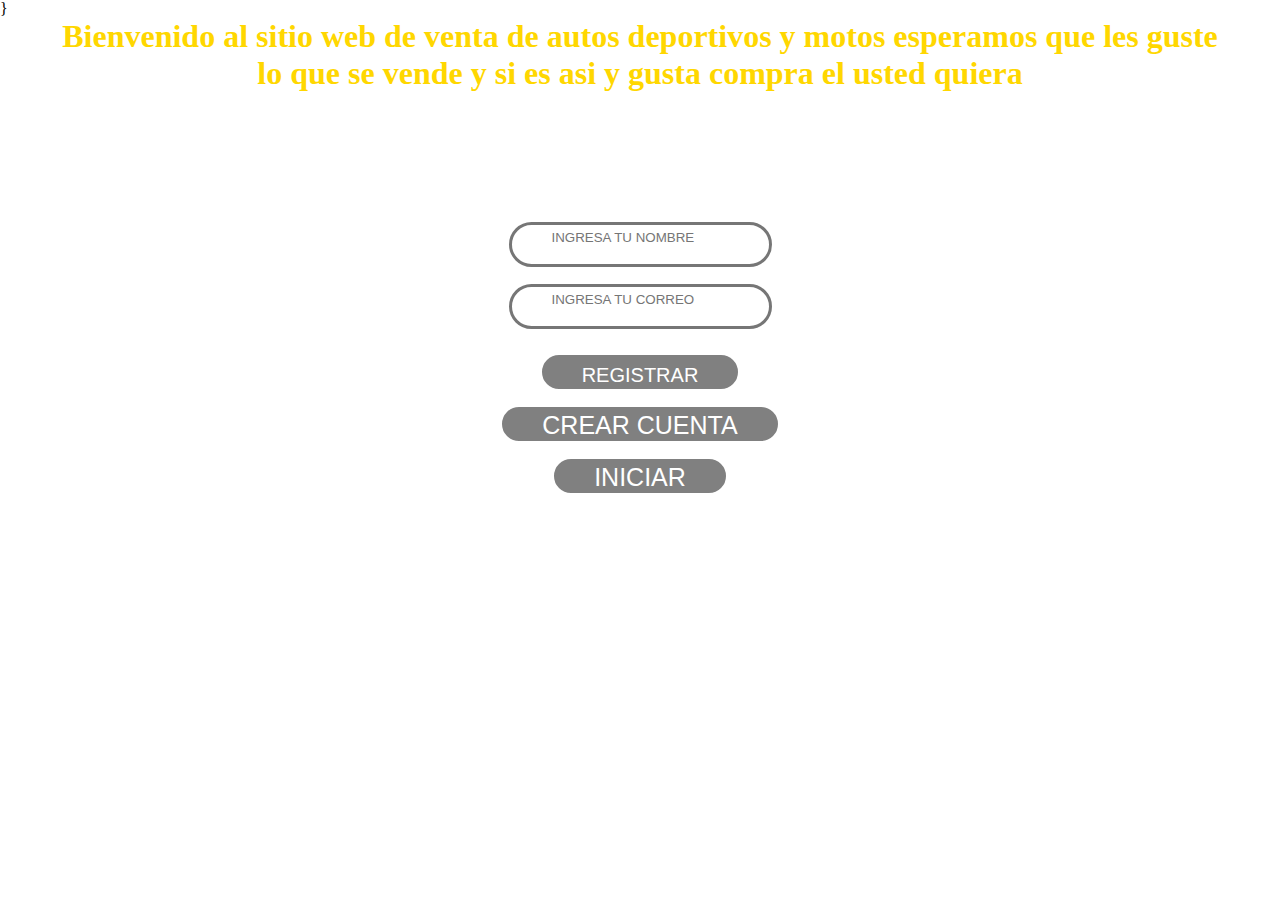
<file: proyecto estadiass/index.html>
<!DOCTYPE html>
<html lang="es">
<head>
    <meta charset="UTF-8">
    <meta name="viewport" content="width=device-width, initial-scale=1.0">
    <meta http-equiv="X-UA-Compatible" content="ie=edge">
    <link rel="stylesheet" href="estilos/estilo4.css">
    <title>Formulario Inicio de Sesion</title>

    <script type="text/javascript">
        function validar(){
            var form = document.form;
    
            if(form.nombre.value==0){
                alert("INGRESA TU NOMBRE");
                form.nombre.value="";
                form.nombre.focus();
                return false;
            }
            if(form.correo.value==0){
                alert("INGRESA TU CORREO ELECTRONICO");
                form.correo.value="";
                form.correo.focus();
                return false;
            }
            alert("DATOS GUARDADOS");
            form.submit();
            
        }
        
        </script>  }
       <center><P><h1>Bienvenido al sitio web de venta de autos deportivos y motos esperamos que les guste 
           <br> lo que se vende y si es asi y gusta compra el usted quiera</h1></P></center>
</head>
<body>
    <center><form name="form" action="#" method="POST" onsubmit="return validar();">
        <input type="text" name="nombre" placeholder="INGRESA TU NOMBRE"> <br>
         <input type="email" name="correo" placeholder="INGRESA TU CORREO"><br>
        

        <button onclick="validar();">REGISTRAR</button>
        <button><a href="sesion.html"> CREAR CUENTA</button></a> 
        <button><a href="bienvenida.html">INICIAR</a></button>
        
    </form></center>
</body>
</html>
</file>
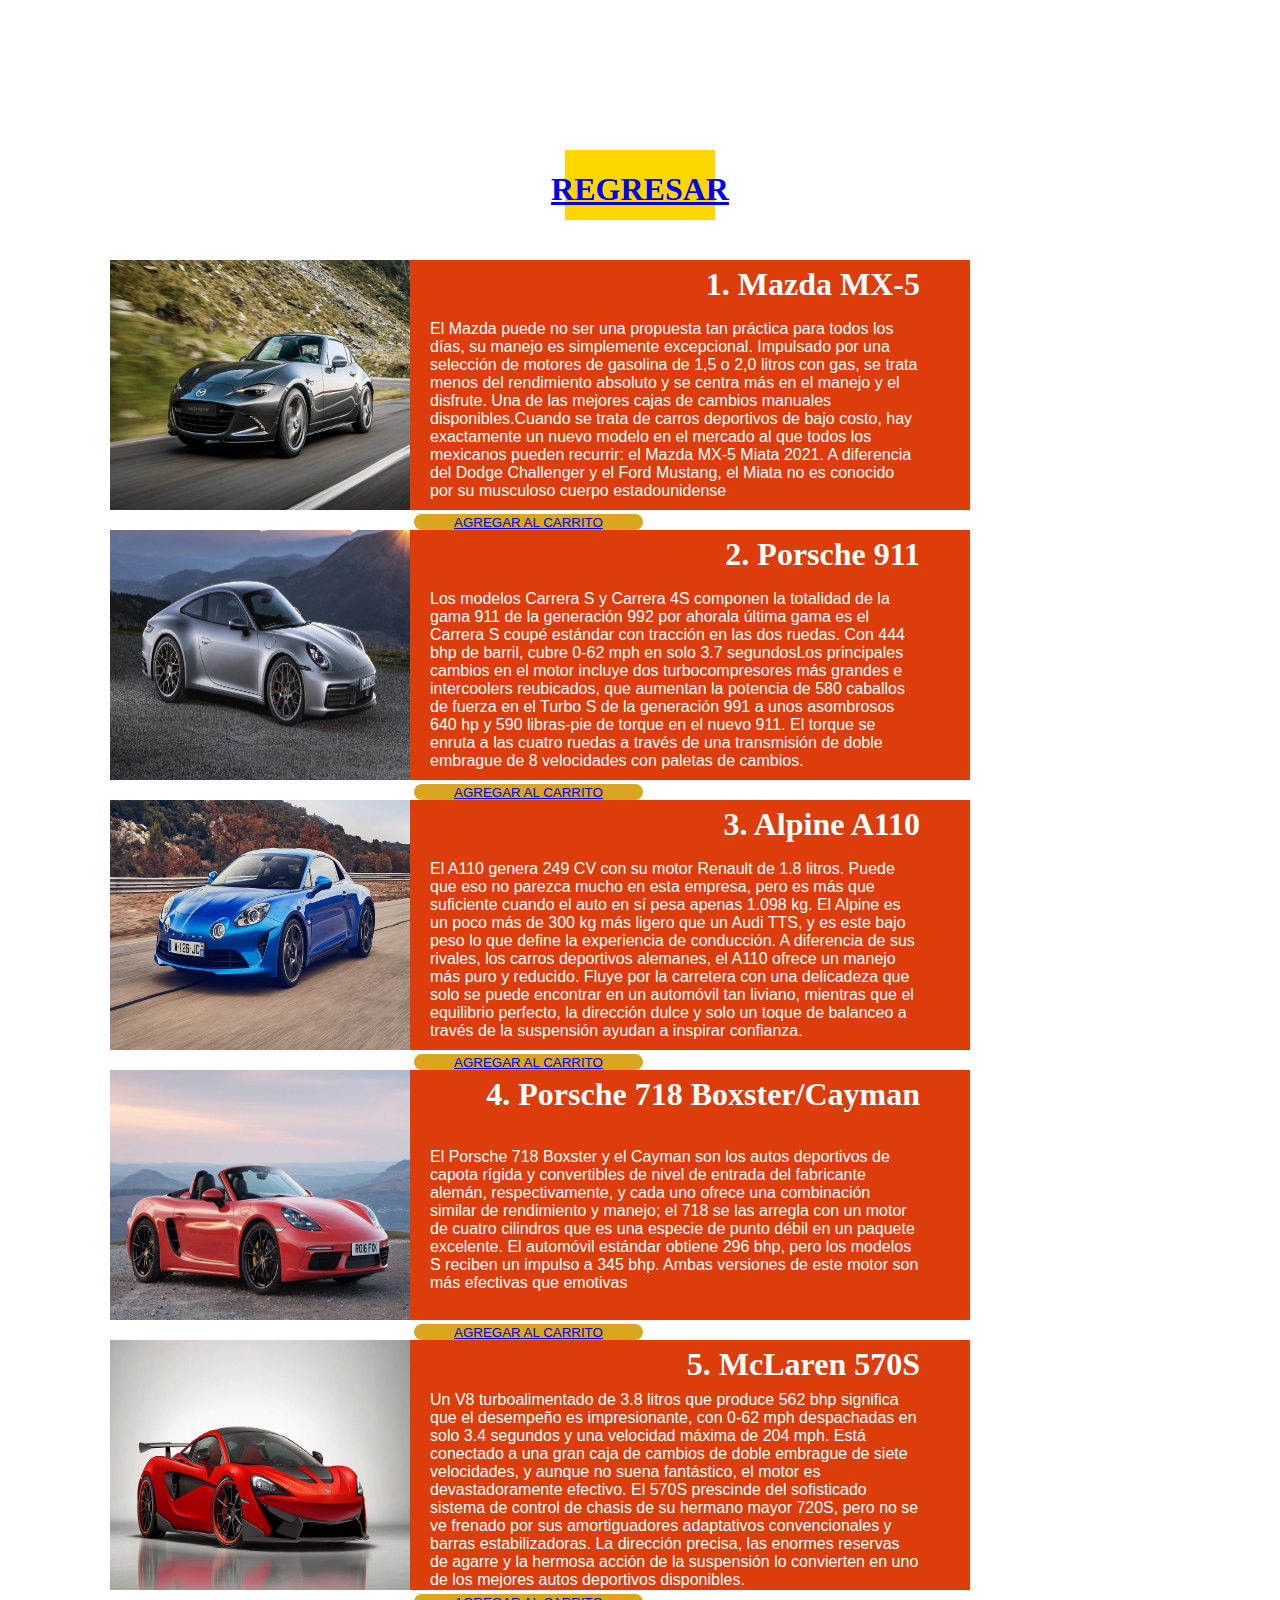
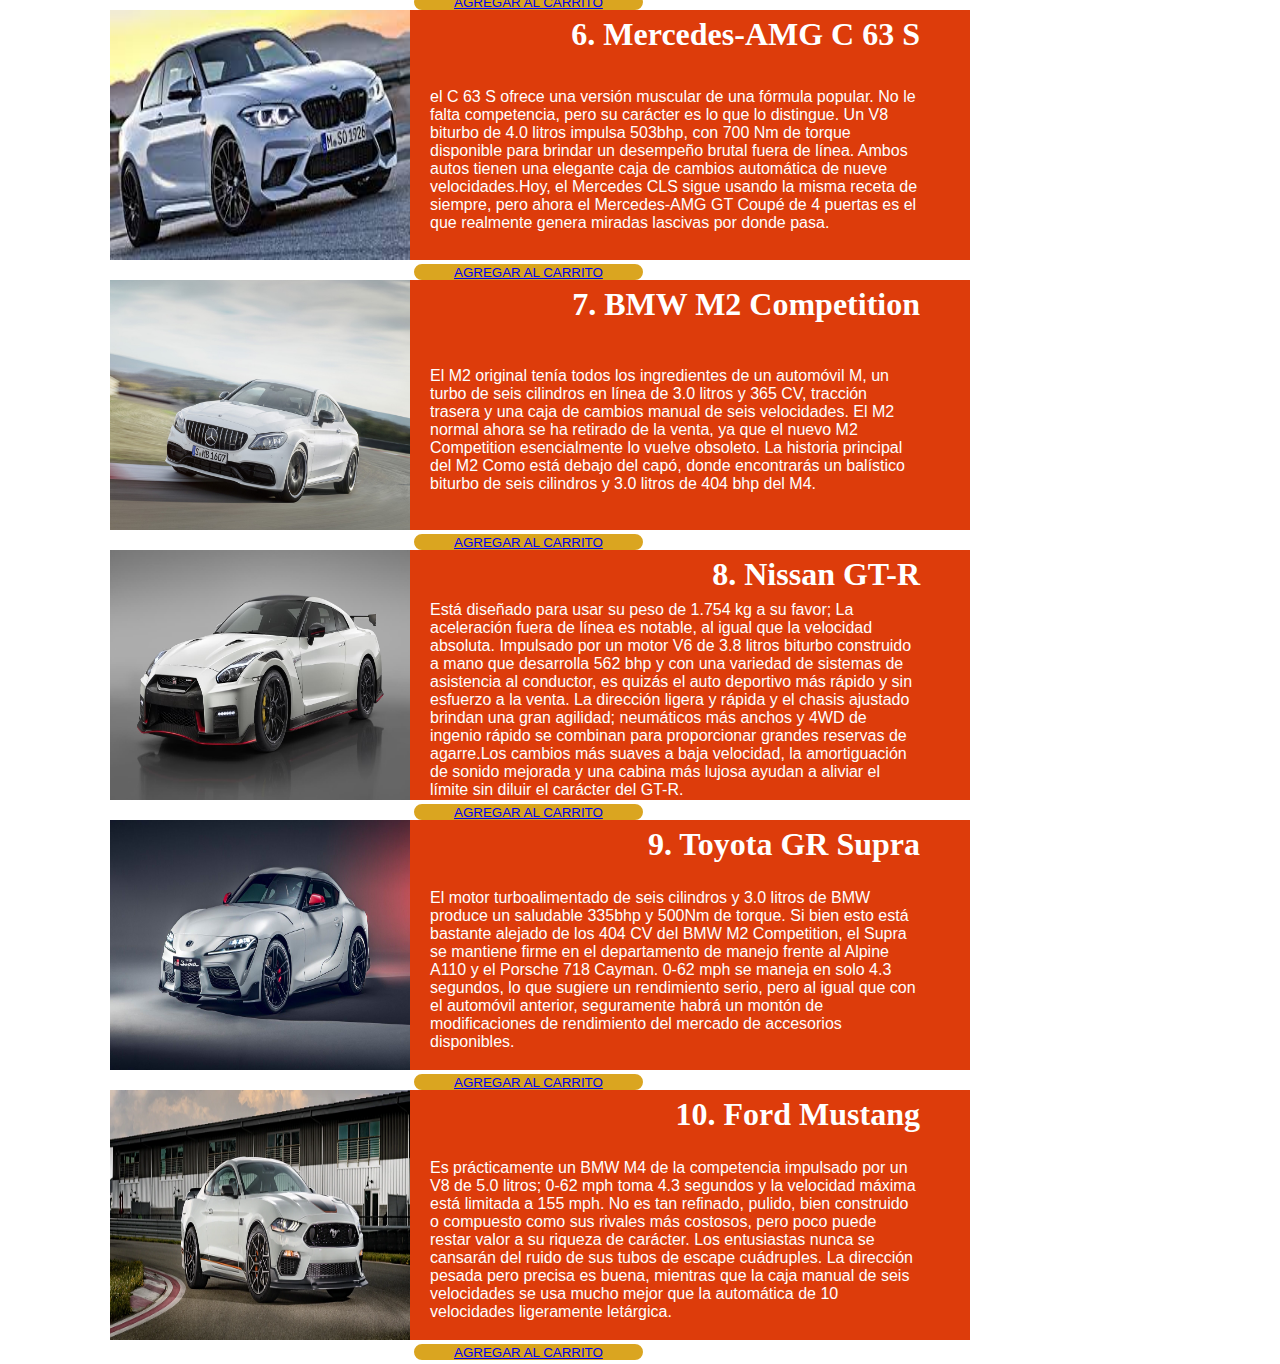
<file: proyecto estadiass/autos.html>
<!DOCTYPE html>
<html>
<head>
    <title>Autos que ahi en la agencia</title>
    <link rel="stylesheet" type="text/css" href="estilos/estilo7.css">
</head>
<body>
    <h2>Marca de autos que ofrese nuesta agencia JMJ</h2>

    <header>
        <div id="inf0"> En esta agencia encontraras autos en venta de todo tipo de autos Si estás buscando un carro deportivo, te presentamos los mejores carros deportivos 2020-2021. Aquí figuran carros deportivos y carros clásicos deportivos. 
            Y si a usted le gusta uno y lo quiere comprar podra agregarlo al carrito y aser su compra por linea siempre y cuando aga todo lo que se le solicite. </div>
  
    </header>
    <center><nav class="boton">
        <h1><a href="menu.html">REGRESAR</a></h1>
    </nav></center>
    <article>
        <div class="art1">
            <div id="img1">
                <img src="10 AUTOS/Mazda MX-5.jpg" width="300px" height="250px">
            </div>
            <div id="caja1">
                <div id="t1"><H1>1. Mazda MX-5</H1></div>
                <div id="inf1">El Mazda puede no ser una propuesta tan práctica para todos los días, su manejo es simplemente excepcional. Impulsado por una selección de motores de gasolina de 1,5 o 2,0 litros con gas, se trata menos del rendimiento absoluto y se centra más en el manejo y el disfrute.
                    Una de las mejores cajas de cambios manuales disponibles.Cuando se trata de carros deportivos de bajo costo, hay exactamente un nuevo modelo en el mercado al que todos los mexicanos pueden recurrir: el Mazda MX-5 Miata 2021. A diferencia del Dodge Challenger y el Ford Mustang, el Miata no es conocido por su musculoso cuerpo estadounidense</div>
                    <div id="boton">
                        <button><a href="compra.html">AGREGAR AL CARRITO</a></button>
                    </div>
            </div>
        </div>
        <div class="art2">
            <div id="img2">
                <img src="10 AUTOS/Porche 911.jpg" width="300px" height="250px">
            </div>
            <div id="caja2">
                <div id="t2"><H1>2. Porsche 911</H1></div>
                <div id="inf2">Los modelos Carrera S y Carrera 4S componen la totalidad de la gama 911 de la generación 992 por ahorala última gama es el Carrera S coupé estándar con tracción en las dos ruedas. Con 444 bhp de barril, cubre 0-62 mph en solo 3.7 segundosLos principales cambios en el motor incluye dos turbocompresores más grandes e intercoolers reubicados, que aumentan la potencia de 580 caballos de fuerza en el Turbo S de la generación 991 a unos asombrosos 640 hp y 590 libras-pie de torque en el nuevo 911.
                                El torque se enruta a las cuatro ruedas a través de una transmisión de doble embrague de 8 velocidades con paletas de cambios.</div>
                                <div id="boton">
                                    <button><a href="compra.html">AGREGAR AL CARRITO</a></button>
                                </div>
            </div>
        </div>
        <div class="art3">
            <div id="img3">
                <img src="10 AUTOS/AlpineA110.jpg" width="300px" height="250px">
             </div>
            <div id="caja3">
                <div id="t3"><H1>3. Alpine A110</H1></div>
                    <div id="inf3">El A110 genera 249 CV con su motor Renault de 1.8 litros. Puede que eso no parezca mucho en esta empresa, pero es más que suficiente cuando el auto en sí pesa apenas 1.098 kg. El Alpine es un poco más de 300 kg más ligero que un Audi TTS, y es este bajo peso lo que define la experiencia de conducción.
                        A diferencia de sus rivales, los carros deportivos alemanes, el A110 ofrece un manejo más puro y reducido. Fluye por la carretera con una delicadeza que solo se puede encontrar en un automóvil tan liviano, mientras que el equilibrio perfecto, la dirección dulce y solo un toque de balanceo a través de la suspensión ayudan a inspirar confianza. </div>
                        <div id="boton">
                            <button><a href="compra.html">AGREGAR AL CARRITO</a></button>
                        </div> 
            </div>
        </div>
            <div class="art4">
                <div id="img4">
                    <img src="10 AUTOS/Porche 718 Cayman.jpg" width="300px" height="250px">
                </div>
                <div id="caja4">
                    <div id="t4"><H1>4. Porsche 718 Boxster/Cayman</H1></div>
                        <div id="inf4">El Porsche 718 Boxster y el Cayman son los autos deportivos de capota rígida y convertibles de nivel de entrada del fabricante alemán, respectivamente, y cada uno ofrece una combinación similar de rendimiento y manejo; 
                                        el 718 se las arregla con un motor de cuatro cilindros que es una especie de punto débil en un paquete excelente. El automóvil estándar obtiene 296 bhp, pero los modelos S reciben un impulso a 345 bhp. Ambas versiones de este motor son más efectivas que emotivas
                        </div>
                        <div id="boton">
                            <button><a href="compra.html">AGREGAR AL CARRITO</a></button>
                        </div>
                </div>
            </div>
            <div class="art5">
                <div id="img5">
                    <img src="10 AUTOS/Mc Laren 570S.jpg" width="300px" height="250px">
                </div>
                        <div id="caja5">
                            <div id="t5"><H1>5. McLaren 570S</H1></div>
                            <div id="inf5">Un V8 turboalimentado de 3.8 litros que produce 562 bhp significa que el desempeño es impresionante, con 0-62 mph despachadas en solo 3.4 segundos y una velocidad máxima de 204 mph. Está conectado a una gran caja de cambios de doble embrague de siete velocidades, y aunque no suena fantástico, el motor es devastadoramente efectivo.
                                El 570S prescinde del sofisticado sistema de control de chasis de su hermano mayor 720S, pero no se ve frenado por sus amortiguadores adaptativos convencionales y barras estabilizadoras. La dirección precisa, las enormes reservas de agarre y la hermosa acción de la suspensión lo convierten en uno de los mejores autos deportivos disponibles.
                            </div>
                            <div id="boton">
                                <button><a href="compra.html">AGREGAR AL CARRITO</a></button>
                            </div>
                        </div>
            </div>
            
                    <div class="art6">
                        <div id="img6">
                            <img src="10 AUTOS/Mercedes-AMG C63 S.jpg" width="300px" height="250px">
                        </div>
                            <div id="caja6">
                                <div id="t6"><H1>6. Mercedes-AMG C 63 S</H1></div>
                                <div id="inf6"> el C 63 S ofrece una versión muscular de una fórmula popular. No le falta competencia, pero su carácter es lo que lo distingue. Un V8 biturbo de 4.0 litros impulsa 503bhp, con 700 Nm de torque disponible para brindar un desempeño brutal fuera de línea. Ambos autos tienen una elegante caja de cambios automática de nueve velocidades.Hoy, el Mercedes CLS sigue usando la misma receta de siempre, pero ahora el Mercedes-AMG GT Coupé de 4 puertas es el que realmente genera miradas lascivas por donde pasa.

                                </div>
                                <div id="boton">
                                    <button><a href="compra.html">AGREGAR AL CARRITO</a></button>
                                </div>
                            </div>
                        </div>
                        
                            <div class="art7">
                                <div id="img7">
                                    <img src="10 AUTOS/BMW M2.jpg" width="300px" height="250px">
                                </div>
                                <div id="caja7">
                                    <div id="t7"><H1>7. BMW M2 Competition</H1></div>
                                    <div id="inf7">El M2 original tenía todos los ingredientes de un automóvil M, un turbo de seis cilindros en línea de 3.0 litros y 365 CV, tracción trasera y una caja de cambios manual de seis velocidades. El M2 normal ahora se ha retirado de la venta, ya que el nuevo M2 Competition esencialmente lo vuelve obsoleto.

                                        La historia principal del M2 Como está debajo del capó, donde encontrarás un balístico biturbo de seis cilindros y 3.0 litros de 404 bhp del M4.</div>
                                        <div id="boton">
                                            <button><a href="compra.html">AGREGAR AL CARRITO</a></button>
                                        </div>
                                    </div>
                            </div>
                            
                                <div class="art8">
                                    <div id="img8">
                                        <img src="10 AUTOS/Nisssan GT-R.jpg" width="300px" height="250px">
                                    </div>
                                    <div id="caja8">
                                        <div id="t8"><H1>8. Nissan GT-R</H1></div>
                                        <div id="inf8">Está diseñado para usar su peso de 1.754 kg a su favor; La aceleración fuera de línea es notable, al igual que la velocidad absoluta. Impulsado por un motor V6 de 3.8 litros biturbo construido a mano que desarrolla 562 bhp y con una variedad de sistemas de asistencia al conductor, es quizás el auto deportivo más rápido y sin esfuerzo a la venta. La dirección ligera y rápida y el chasis ajustado brindan una gran agilidad; neumáticos más anchos y 4WD de ingenio rápido se combinan para proporcionar grandes reservas de agarre.Los cambios más suaves a baja velocidad, la amortiguación de sonido mejorada y una cabina más lujosa ayudan a aliviar el límite sin diluir el carácter del GT-R.</div>
                                        <div id="boton">
                                            <button><a href="compra.html">AGREGAR AL CARRITO</a></button>
                                        </div>
                                    </div>
                                </div>
                                
                                    <div class="art9">
                                        <div id="img9">
                                            <img src="10 AUTOS/Toyota GR SUPRA.jpg" width="300px" height="250px">
                                        </div>
                                        <div id="caja9">
                                            <div id="t9"><H1>9. Toyota GR Supra</H1></div>
                                            <div id="inf9">El motor turboalimentado de seis cilindros y 3.0 litros de BMW produce un saludable 335bhp y 500Nm de torque. Si bien esto está bastante alejado de los 404 CV del BMW M2 Competition, el Supra se mantiene firme en el departamento de manejo frente al Alpine A110 y el Porsche 718 Cayman. 0-62 mph se maneja en solo 4.3 segundos, lo que sugiere un rendimiento serio, pero al igual que con el automóvil anterior, seguramente habrá un montón de modificaciones de rendimiento del mercado de accesorios disponibles.
                                            </div>
                                            <div id="boton">
                                                <button><a href="compra.html">AGREGAR AL CARRITO</a></button>
                                            </div>
                                        </div>
                                    </div>
                                    <div class="art10">
                                        <div id="img10">
                                            <img src="10 AUTOS/FORD MUSTANG.jpg" width="300px" height="250px">
                                        </div>
                                        <div id="caja10">
                                            <div id="t10"><H1>10. Ford Mustang</H1></div>
                                            <div id="inf10">Es prácticamente un BMW M4 de la competencia impulsado por un V8 de 5.0 litros; 0-62 mph toma 4.3 segundos y la velocidad máxima está limitada a 155 mph. No es tan refinado, pulido, bien construido o compuesto como sus rivales más costosos, pero poco puede restar valor a su riqueza de carácter. Los entusiastas nunca se cansarán del ruido de sus tubos de escape cuádruples.
                                                La dirección pesada pero precisa es buena, mientras que la caja manual de seis velocidades se usa mucho mejor que la automática de 10 velocidades ligeramente letárgica.
                                            </div>
                                            <div id="boton">
                                                <button><a href="compra.html">AGREGAR AL CARRITO</a></button>
                                            </div>
                                        </div>
                                    </div>
        </article>      
</body>
</html>
</file>
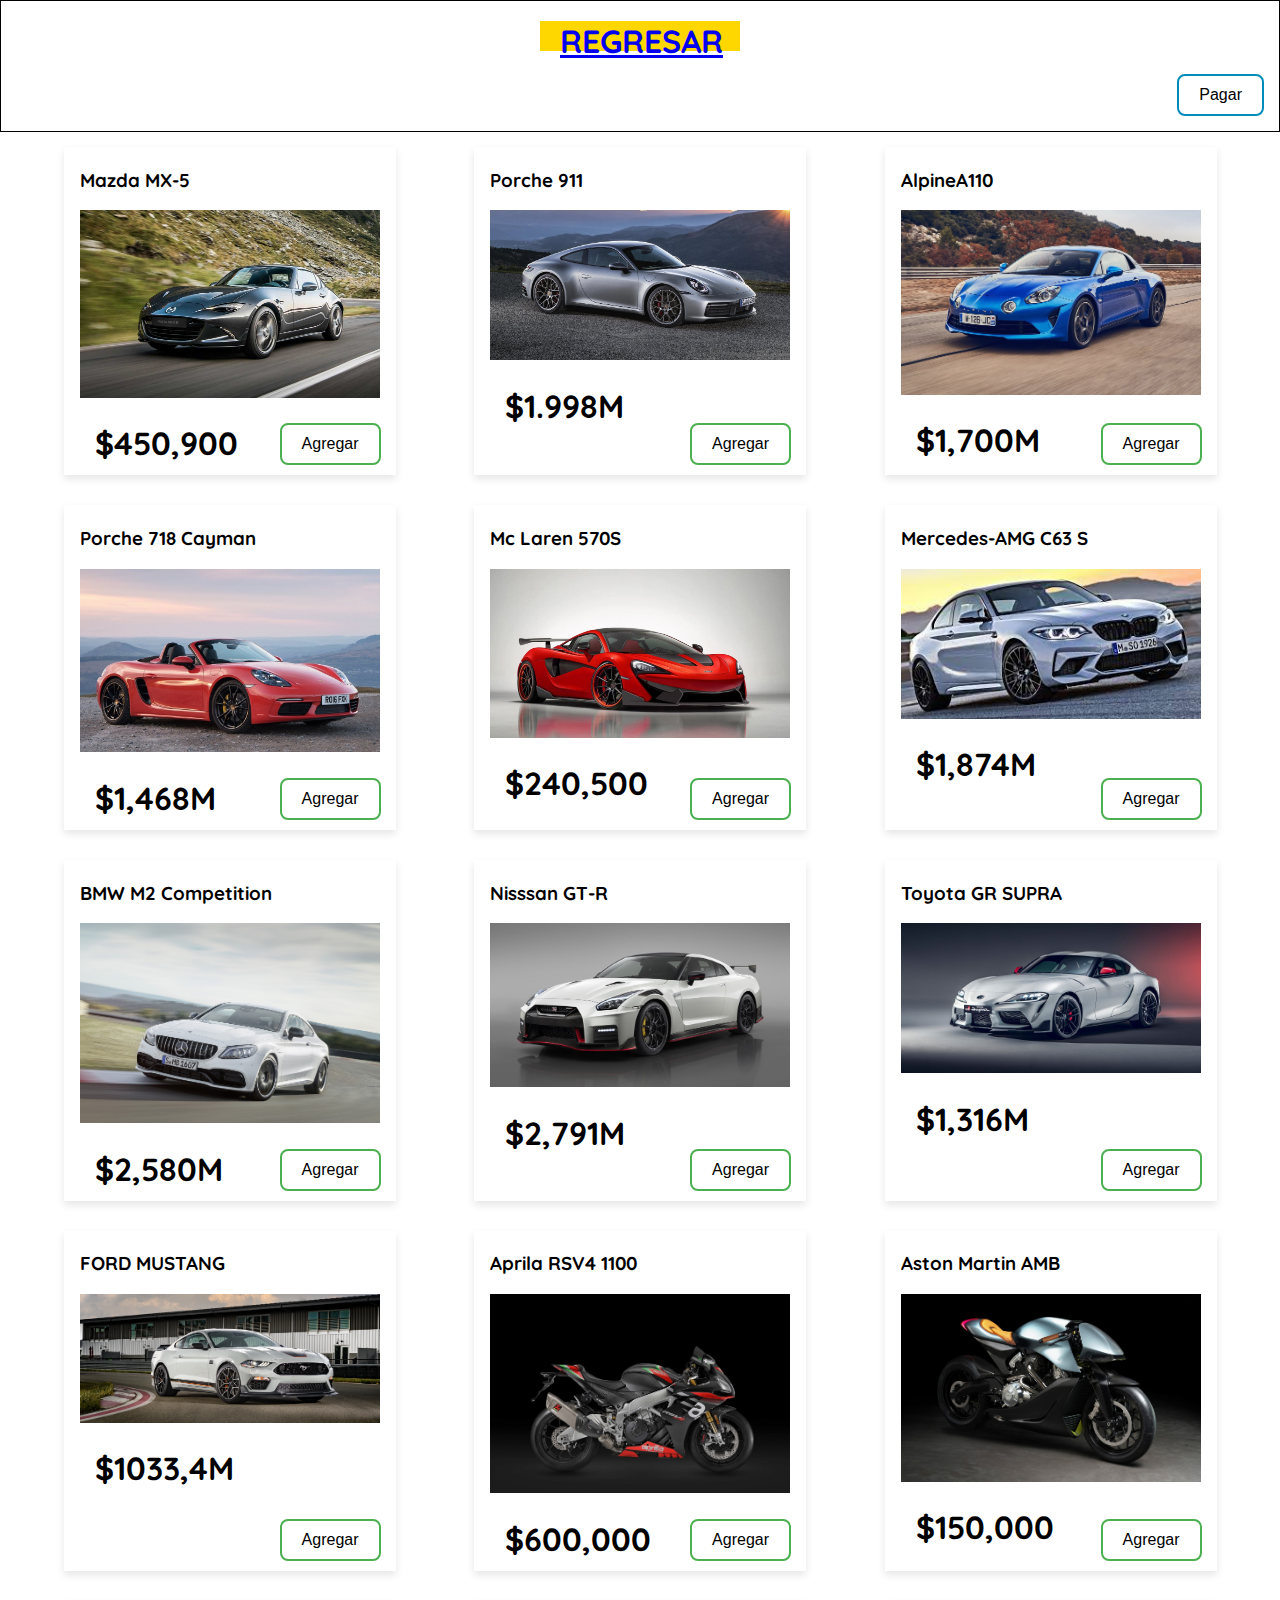
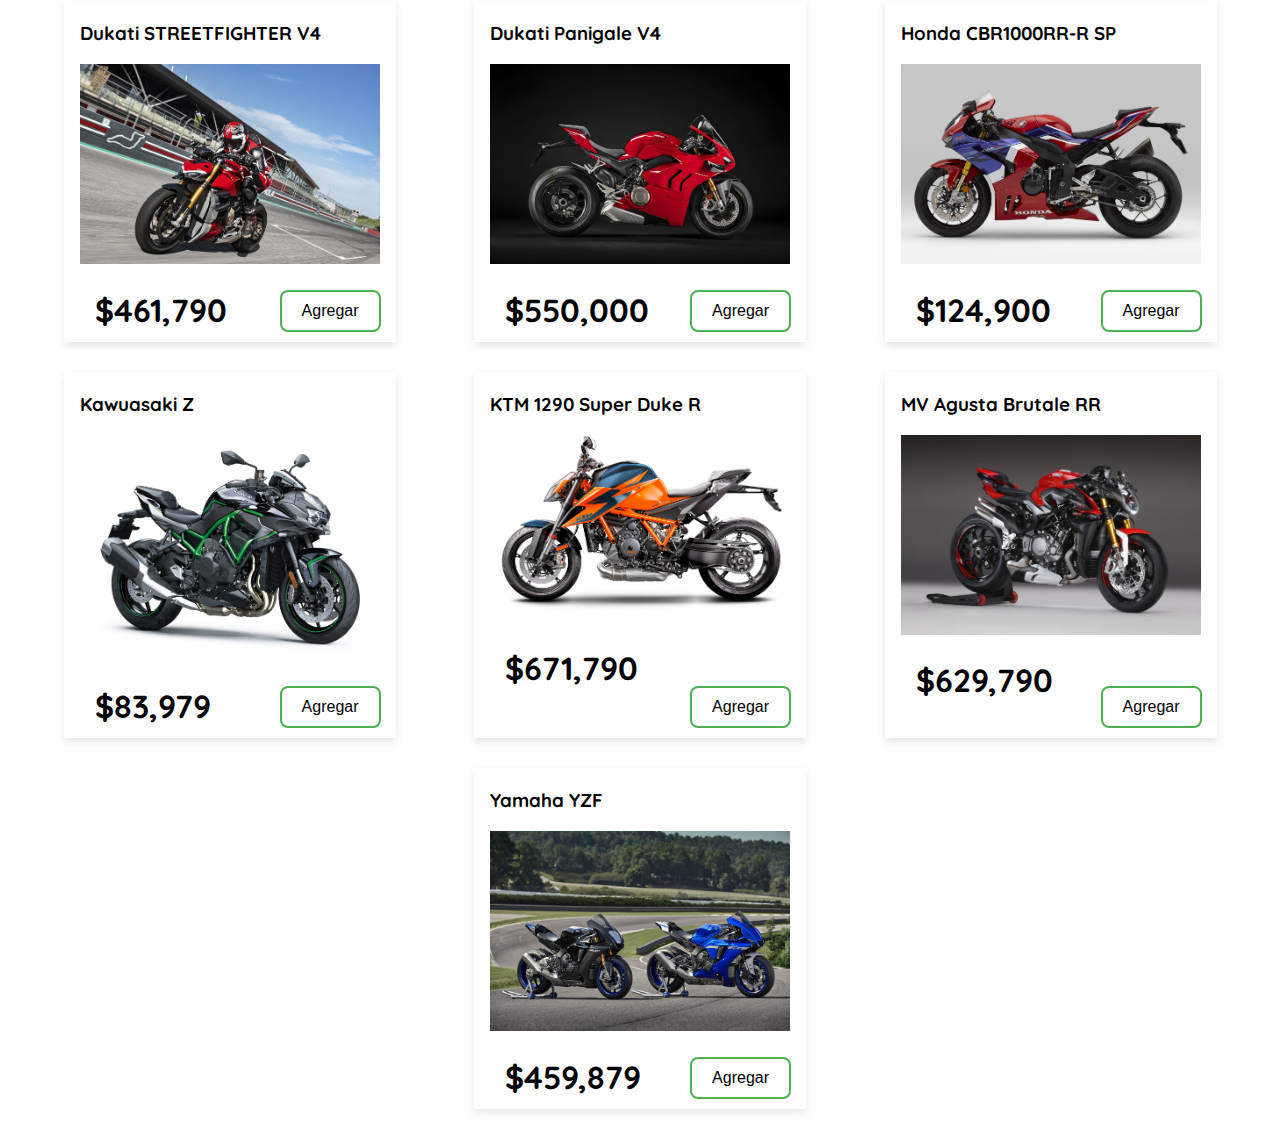
<file: proyecto estadiass/compra.html>
<!DOCTYPE html>
<html lang="es">
<head>
    <meta charset="UTF-8">
    <meta http-equiv="X-UA-Compatible" content="IE=edge">
    <meta name="viewport" content="width=device-width, initial-scale=1.0">
    <link href="https://fonts.googleapis.com/css2?family=Quicksand:wght@700&display=swap" rel="stylesheet">
    <link rel="stylesheet" href="estilos/estilo9.css">
    <script src="java/scrips3.js"></script>
    <title>Compra</title>
</head>
<body>
    <div class="page-nav">
        <center><nav class="boton">
            <h1><a href="menu.html">REGRESAR</a></h1>
            </nav></center>
        <center><h1>Mi carrito</h1></center>
        <button id="checkout" class="button-checkout" onclick="pay()">Pagar</button>
    </div>
    <div class="page-content">
        <div class="product-container">
            <h3>Mazda MX-5</h3>
            <img src="10 AUTOS/Mazda MX-5.jpg" />
            <h1>$450,900</h1>
            <button class="button-add" onclick="add('Mazda MX-5', 450900)">Agregar</button>
        </div>

        <div class="product-container">
            <h3>Porche 911</h3>
            <img src="10 AUTOS/Porche 911.jpg" />
            <h1>$1.998M</h1>
            <button class="button-add" onclick="add('Porche 911', 1998000)">Agregar</button>
        </div>

        <div class="product-container">
            <h3>AlpineA110</h3>
            <img src="10 AUTOS/AlpineA110.jpg" />
            <h1>$1,700M</h1>
            <button class="button-add" onclick="add('AlpineA110', 1700000)">Agregar</button>
        </div>
        <div class="product-container">
            <h3>Porche 718 Cayman</h3>
            <img src="10 AUTOS/Porche 718 Cayman.jpg" />
            <h1>$1,468M</h1>
            <button class="button-add" onclick="add('Porche 718 Cayman', 1468000)">Agregar</button>
        </div>

        <div class="product-container">
            <h3>Mc Laren 570S</h3>
            <img src="10 AUTOS/Mc Laren 570S.jpg" />
            <h1>$240,500</h1>
            <button class="button-add" onclick="add('Mc Laren 570S', 240500)">Agregar</button>
        </div>

        <div class="product-container">
            <h3>Mercedes-AMG C63 S</h3>
            <img src="10 AUTOS/Mercedes-AMG C63 S.jpg" />
            <h1>$1,874M</h1>
            <button class="button-add" onclick="add('Mercedes-AMG C63 S', 187400)">Agregar</button>
        </div>

        <div class="product-container">
            <h3>BMW M2 Competition</h3>
            <img src="10 AUTOS/BMW M2.jpg" />
            <h1>$2,580M</h1>
            <button class="button-add" onclick="add('BMW M2', 2580000)">Agregar</button>
        </div>

        <div class="product-container">
            <h3>Nisssan GT-R</h3>
            <img src="10 AUTOS/Nisssan GT-R.jpg" />
            <h1>$2,791M</h1>
            <button class="button-add" onclick="add('Nisssan GT-R', 2791600)">Agregar</button>
        </div>

        <div class="product-container">
            <h3>Toyota GR SUPRA</h3>
            <img src="10 AUTOS/Toyota GR SUPRA.jpg" />
            <h1>$1,316M</h1>
            <button class="button-add" onclick="add('Toyota GR SUPRA', 1316200)">Agregar</button>
        </div>

        <div class="product-container">
            <h3>FORD MUSTANG</h3>
            <img src="10 AUTOS/FORD MUSTANG.jpg" />
            <h1>$1033,4M</h1>
            <button class="button-add" onclick="add('FORD MUSTANG', 1033400)">Agregar</button>
        </div>

        <div class="product-container">
            <h3>Aprila RSV4 1100</h3>
            <img src="motos/Aprila.jpg" />
            <h1>$600,000</h1>
            <button class="button-add" onclick="add('Aprila', 23.999)">Agregar</button>
        </div>

        <div class="product-container">
            <h3>Aston Martin AMB</h3>
            <img src="motos/Aston Martin.jpg" />
            <h1>$150,000</h1>
            <button class="button-add" onclick="add('Aston Martin', 108000)">Agregar</button>
        </div>

        <div class="product-container">
            <h3>Dukati STREETFIGHTER V4</h3>
            <img src="motos/Dukati STREETFIGHTER.jpg" />
            <h1>$461,790</h1>
            <button class="button-add" onclick="add('Dukati STREETFIGHTER', 21990)">Agregar</button>
        </div>

        <div class="product-container">
            <h3>Dukati Panigale V4</h3>
            <img src="motos/Dukati Panigale.jpg" />
            <h1>$550,000</h1>
            <button class="button-add" onclick="add('Dukati Panigale', 26190)">Agregar</button>
        </div>

        <div class="product-container">
            <h3>Honda CBR1000RR-R SP</h3>
            <img src="motos/Honda CBR.jpg" />
            <h1>$124,900</h1>
            <button class="button-add" onclick="add('Honda CBR', 595000)">Agregar</button>
        </div>

        <div class="product-container">
            <h3>Kawuasaki Z</h3>
            <img src="motos/Kawuasaki Z H2.jpg" />
            <h1>$83,979</h1>
            <button class="button-add" onclick="add('Kawuasaki Z', 399990)">Agregar</button>
        </div>

        <div class="product-container">
            <h3>KTM 1290 Super Duke R</h3>
            <img src="motos/KTM 1290.jpg" />
            <h1>$671,790</h1>
            <button class="button-add" onclick="add('KTM 1290', 319900)">Agregar</button>
        </div>

        <div class="product-container">
            <h3>MV Agusta Brutale RR</h3>
            <img src="motos/MV Agusta.jpg" />
            <h1>$629,790</h1>
            <button class="button-add" onclick="add('MV Agusta', 29990)">Agregar</button>
        </div>

        <div class="product-container">
            <h3>Yamaha YZF</h3>
            <img src="motos/Yamaha YZF.jpg" />
            <h1>$459,879</h1>
            <button class="button-add" onclick="add('Yamaha YZF', 21899)">Agregar</button>
        </div>
    </div>
</body>
</html>
</file>
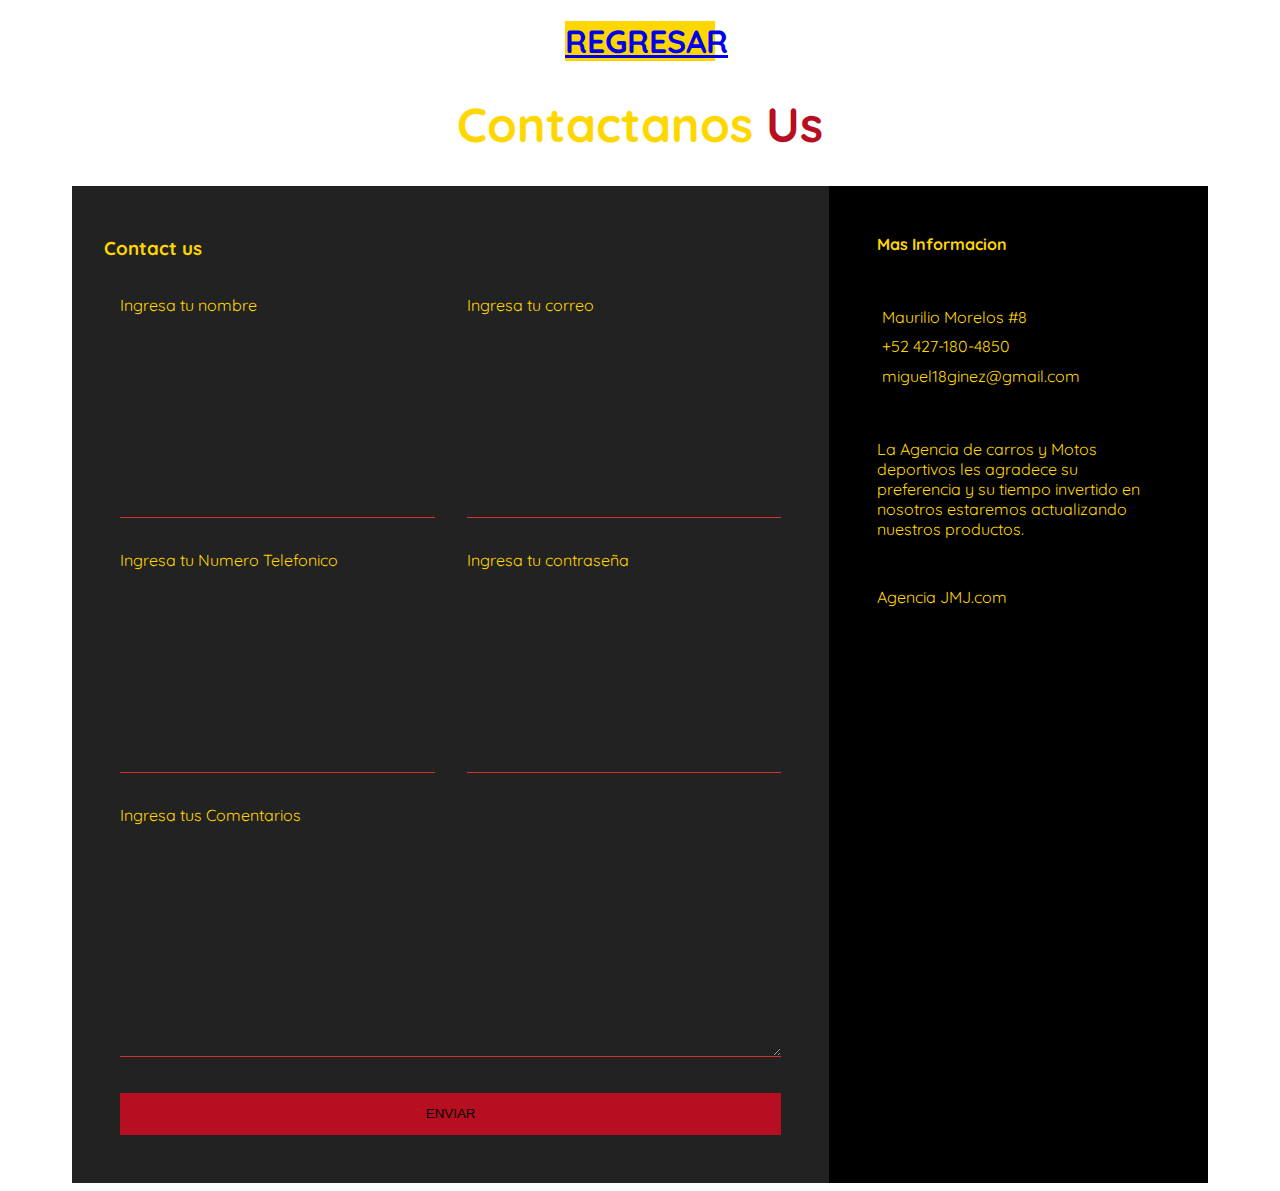
<file: proyecto estadiass/contacto.html>
<!DOCTYPE html>
<html lang="es">
<head>
    <meta charset="UTF-8">
    <meta http-equiv="X-UA-Compatible" content="IE=edge">
    <meta name="viewport" content="width=device-width, initial-scale=1.0">
    <link rel="stylesheet" href="estilos/estilo6.css">
    <title>Contacto</title>
    <!-- GOOGLE FONTS -->
    <link href="https://fonts.googleapis.com/css2?family=Quicksand:wght@700&display=swap" rel="stylesheet">
    <!-- ANIMATE CSS -->
    <link rel="stylesheet" href="https://cdnjs.cloudflare.com/ajax/libs/animate.css/3.7.0/animate.min.css">
    <!-- FONT AWESOME -->
    <link rel="stylesheet" href="https://use.fontawesome.com/releases/v5.8.1/css/all.css"
    integrity="sha384-50oBUHEmvpQ+1lw4y57PTFmhCaXp0ML5d60M1M7uH2+nqUivzIebhndOJK28anvf"
    crossorigin="anonymous">
</head>
<body>
    <center><nav class="boton">
        <center><h1><a href="bienvenida.html">REGRESAR</a></h1></center>
        </nav></center>
    <div class="contect">

        <h1 class="logo">Contactanos <span>Us</span></h1>

        <div class="contact-wrapper">
            <div class="contact-form">
                <h3>Contact us</h3>
                <form action="">
                    <p>
                        <label>Ingresa tu nombre</label>
                        <input type="text" name="fullname">
                    </p>
                    <p>
                        <label>Ingresa tu correo</label>
                        <input type="email" name="email">
                    </p>
                    <p>
                        <label>Ingresa tu Numero Telefonico</label>
                        <input type="tel" name="phone">
                    </p>
                    <p>
                        <label>Ingresa tu contraseña</label>
                        <input type="text" name="affair">
                    </p>
                    <p class="block">
                        <label>Ingresa tus Comentarios</label>
                        <textarea name="message" rows="3"></textarea>
                    </p>
                    <p class="block">
                        <button type="submit">
                            Enviar
                        </button>
                    </p>
                </form>
            </div>
            <div class="contact-info">
                <h4>Mas Informacion</h4>
                <ul>
                    <li><i class="fas fa-map-marker-alt"></i>Maurilio Morelos #8</li>
                    <li><i class="fas fa-phone"></i> +52 427-180-4850</li>
                    <li><i class="fas fa-envelope-open-text"></i>miguel18ginez@gmail.com</li>
                </ul>
                <p>La Agencia de carros y Motos deportivos les agradece su preferencia y su tiempo invertido en nosotros estaremos actualizando nuestros productos.</p>
                <p>Agencia JMJ.com</p>
            </div>

        </div>

    </div>
   
</body>
</html>
</file>
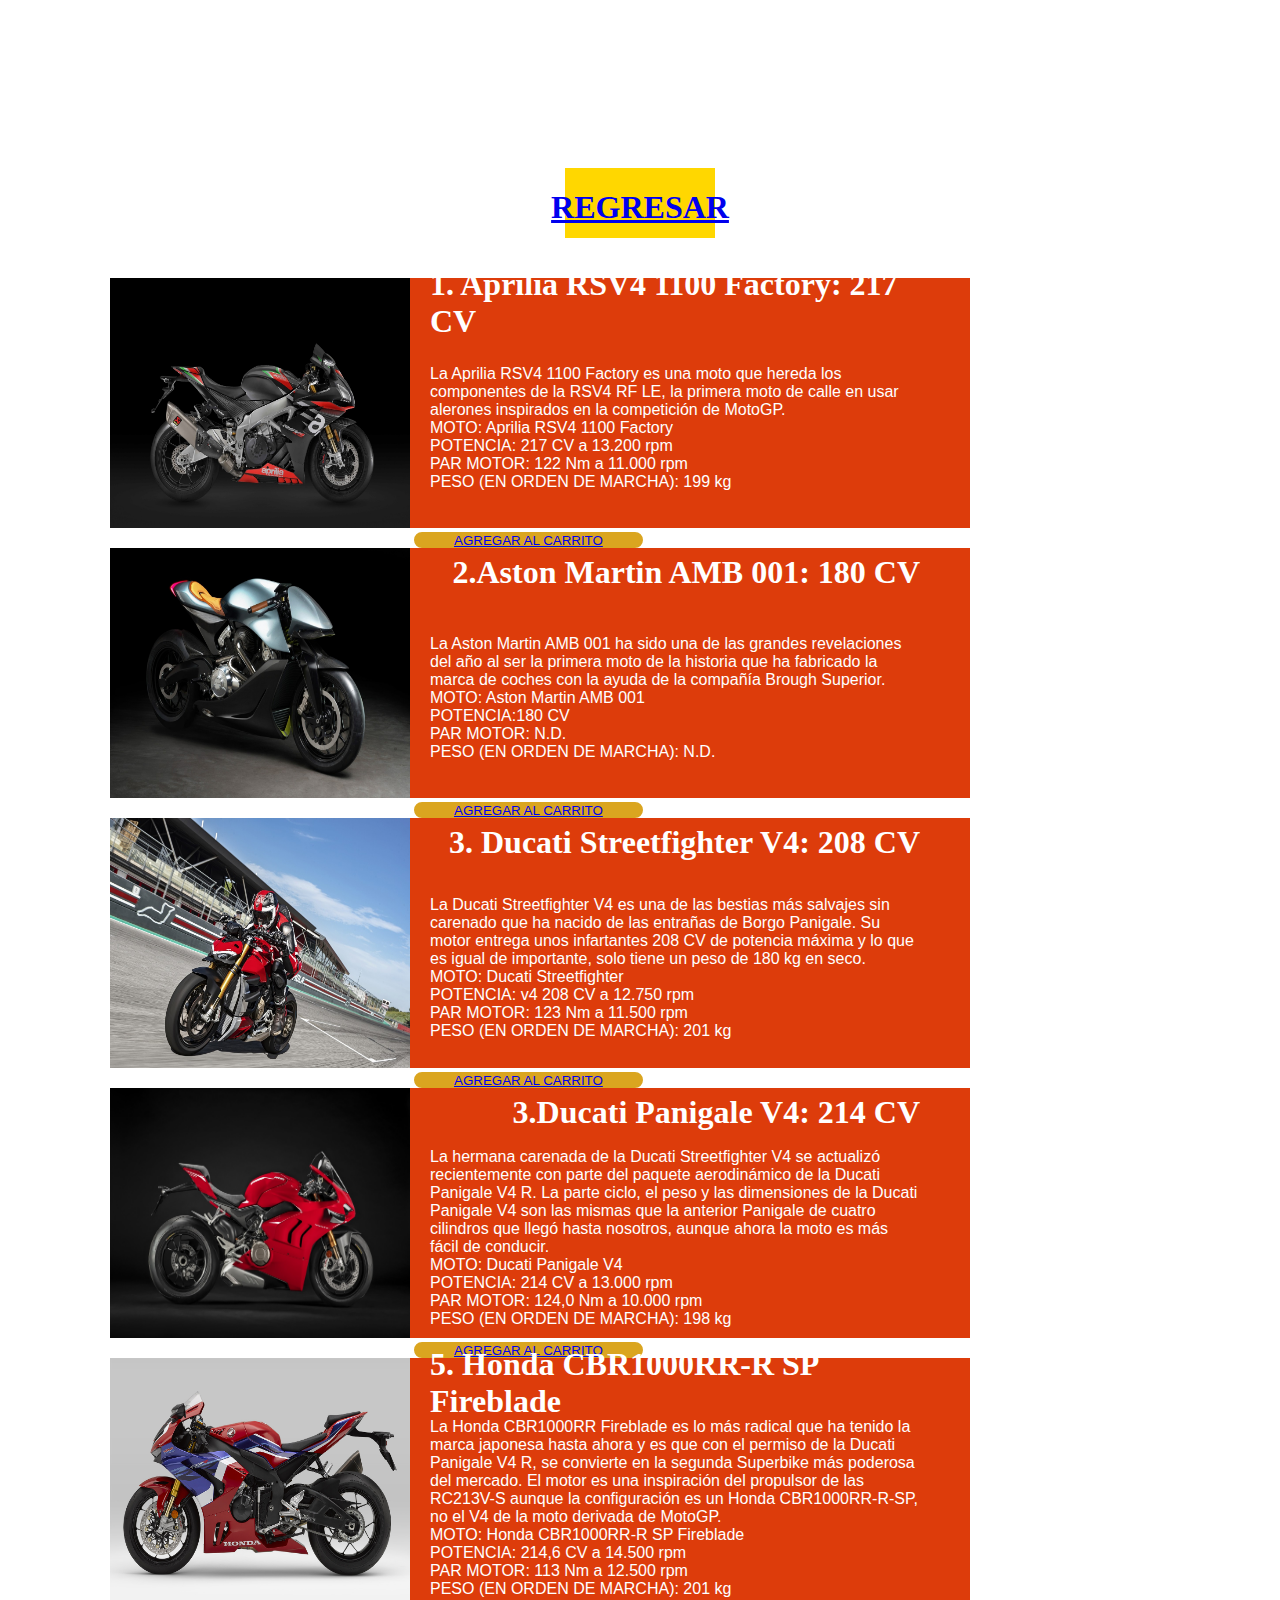
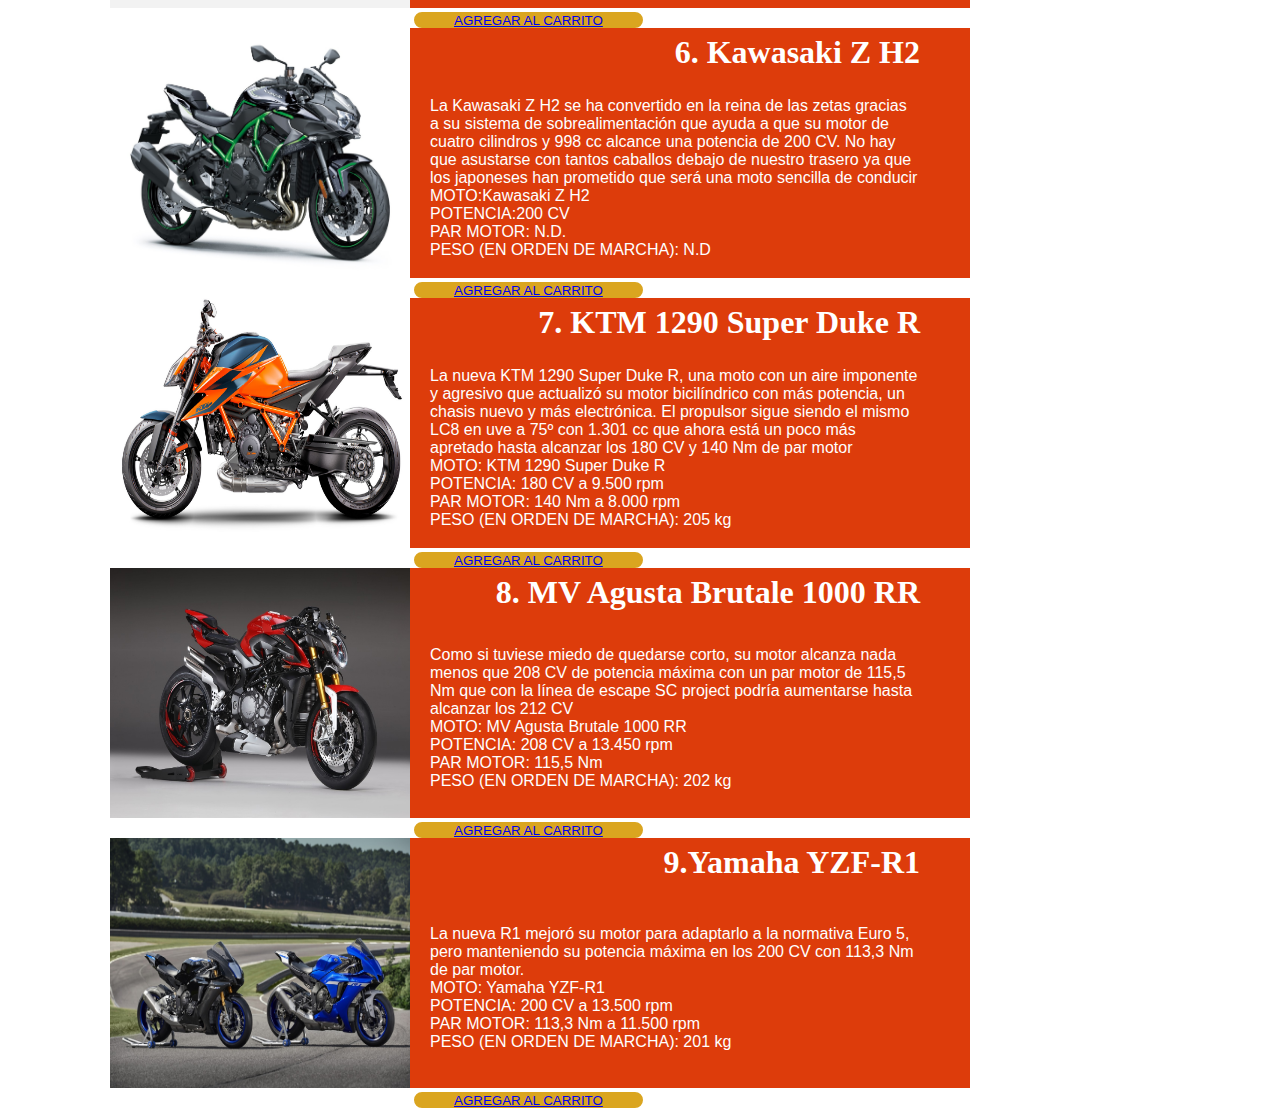
<file: proyecto estadiass/motos.html>
<!DOCTYPE html>
<html lang="es">
<head>
    <meta charset="UTF-8">
    <meta http-equiv="X-UA-Compatible" content="IE=edge">
    <meta name="viewport" content="width=device-width, initial-scale=1.0">
    <link rel="stylesheet" href="estilos/estilo8.css">
    <title>Motos</title>
</head>
<body>
    <h2>Motos que ofrese nuesta agencia JMJ</h2>

    <header>
        <div id="inf0">Pueden ser superdeportivas o maxinaked, pero todas tienen en común una mezcla de un peso contenido, junto con un gran número de caballos desbocados y un empuje que pondrá a los pilotos en serios problemas si no tienen años de experiencia bajo sus espaldas.
            En esta agencia encontraras Motos en venta de todo tipo Si estás buscando una moto deportivo mexicana, te presentamos las mejores motos deportivas del 2021.Y si a usted le gusta uno y lo quiere comprar podra agregarlo al carrito y aser su compra por linea siempre y cuando aga todo lo que se le solicite.
        </div>
  
    </header>
    <center><nav class="boton">
        <h1><a href="menu.html">REGRESAR</a></h1>
    </nav></center>
    <article>
        <div class="art1">
            <div id="img1">
                <img src="motos/Aprila.jpg" width="300px" height="250px">
            </div>
            <div id="caja1">
                <div id="t1"><H1>1. Aprilia RSV4 1100 Factory: 217 CV
                </H1></div>
                <div id="inf1"> La Aprilia RSV4 1100 Factory es una moto que hereda los componentes de la RSV4 RF LE, la primera moto de calle en usar alerones inspirados en la competición de MotoGP.
                    <br>
                     MOTO:  Aprilia RSV4 1100 Factory
                     <br>   
                                POTENCIA: 217 CV a 13.200 rpm   
                                <br>
                                PAR MOTOR: 122 Nm a 11.000 rpm
                                <br>    
                                PESO (EN ORDEN DE MARCHA): 199 kg
                                <br>    
                                
                                
                </div>
                <div id="boton">
                    <button><a href="compra.html">AGREGAR AL CARRITO</a></button>
                </div>
            </div>
        </div>
        <div class="art2">
            <div id="img1">
                <img src="motos/Aston Martin.jpg" width="300px" height="250px">
            </div>
            <div id="caja1">
                <div id="t1"><H1>2.Aston Martin AMB 001: 180 CV</H1></div>
                    <div id="inf1">La Aston Martin AMB 001 ha sido una de las grandes revelaciones del año al ser la primera moto de la historia que ha fabricado la marca de coches con la ayuda de la compañía Brough Superior.
                        <br>
                        MOTO: Aston Martin AMB 001
                        <br>
                        POTENCIA:180 CV
                        <br>
                        PAR MOTOR: N.D.
                        <br>    
                        PESO (EN ORDEN DE MARCHA): N.D.
                        <br>        
                        
                    </div>
                    <div id="boton">
                        <button><a href="compra.html">AGREGAR AL CARRITO</a></button>
                    </div>
            </div>
        </div>
        <div class="art3">
            <div id="img1">
                <img src="motos/Dukati STREETFIGHTER.jpg" width="300px" height="250px">
            </div>
            <div id="caja1">
                <div id="t1"><H1>3. Ducati Streetfighter V4: 208 CV</H1></div>
                <div id="inf1"> La Ducati Streetfighter V4 es una de las bestias más salvajes sin carenado que ha nacido de las entrañas de Borgo Panigale.
                    Su motor entrega unos infartantes 208 CV de potencia máxima y lo que es igual de importante, solo tiene un peso de 180 kg en seco.
                    <br>
                    MOTO: Ducati Streetfighter
                    <br>
                    POTENCIA: v4    208 CV a 12.750 rpm
                    <br>
                    PAR MOTOR: 123 Nm a 11.500 rpm
                    <br>
                    PESO (EN ORDEN DE MARCHA): 201 kg
                    <br>
                    </div>
                    <div id="boton">
                        <button><a href="compra.html">AGREGAR AL CARRITO</a></button>
                    </div>
            </div>

        </div>
        <div class="art4">
            <div id="img1">
                <img src="motos/Dukati Panigale.jpg" width="300px" height="250px">
            </div>
            <div id="caja1">
                <div id="t1"><H1>3.Ducati Panigale V4: 214 CV</H1></div>
                <div id="inf1">La hermana carenada de la Ducati Streetfighter V4 se actualizó recientemente con parte del paquete aerodinámico de la Ducati Panigale V4 R. La parte ciclo, el peso y las dimensiones de la Ducati Panigale V4 son las mismas que la anterior Panigale de cuatro cilindros que llegó hasta nosotros, aunque ahora la moto es más fácil de conducir.
                    <br>
                    MOTO: Ducati Panigale V4
                    <br>    
                    POTENCIA: 214 CV a 13.000 rpm
                    <br>
                    PAR MOTOR: 124,0 Nm a 10.000 rpm
                    <br>
                    PESO (EN ORDEN DE MARCHA): 198 kg
                    <br>
                    </div>
                    <div id="boton">
                        <button><a href="compra.html">AGREGAR AL CARRITO</a></button>
                    </div>
            </div>
        </div>
        <div class="art5">
            <div id="img1">
                <img src="motos/Honda CBR.jpg" width="300px" height="250px">
            </div>
            <div id="caja1">
                <div id="t1"><H1>5. Honda CBR1000RR-R SP Fireblade</H1></div>
                <div id="inf1">La Honda CBR1000RR Fireblade es lo más radical que ha tenido la marca japonesa hasta ahora y es que con el permiso de la Ducati Panigale V4 R, se convierte en la segunda Superbike más poderosa del mercado.
                                El motor es una inspiración del propulsor de las RC213V-S aunque la configuración es un Honda CBR1000RR-R-SP, no el V4 de la moto derivada de MotoGP.
                    <br> 
                    MOTO: Honda CBR1000RR-R SP Fireblade
                    <br>    
                    POTENCIA: 214,6 CV a 14.500 rpm
                    <br>
                    PAR MOTOR: 113 Nm a 12.500 rpm
                    <br>
                    PESO (EN ORDEN DE MARCHA): 201 kg
                    <br>
                    </div>
                    <div id="boton">
                        <button><a href="compra.html">AGREGAR AL CARRITO</a></button>
                    </div>
            </div>
        </div>
        <div class="art6">
            <div id="img1">
                <img src="motos/Kawuasaki Z H2.jpg" width="300px" height="250px">
            </div>
            <div id="caja1">
                <div id="t1"><H1>6. Kawasaki Z H2</H1></div>
                <div id="inf1"> La Kawasaki Z H2 se ha convertido en la reina de las zetas gracias a su sistema de sobrealimentación que ayuda a que su motor de cuatro cilindros y 998 cc alcance una potencia de 200 CV.
                                No hay que asustarse con tantos caballos debajo de nuestro trasero ya que los japoneses han prometido que será una moto sencilla de conducir
                    <br>
                    MOTO:Kawasaki Z H2
                    <br>    
                    POTENCIA:200 CV
                    <br>
                    PAR MOTOR: N.D.
                    <br>
                    PESO (EN ORDEN DE MARCHA): N.D
                    <br>
                    </div>
                    <div id="boton">
                        <button><a href="compra.html">AGREGAR AL CARRITO</a></button>
                    </div>
            </div>
        </div>
        <div class="art7">
            <div id="img1">
                <img src="motos/KTM 1290.jpg" width="300px" height="250px">
            </div>
            <div id="caja1">
                <div id="t1"><H1>7. KTM 1290 Super Duke R</H1></div>
                <div id="inf1"> La nueva KTM 1290 Super Duke R, una moto con un aire imponente y agresivo que actualizó su motor bicilíndrico con más potencia, un chasis nuevo y más electrónica.
                                El propulsor sigue siendo el mismo LC8 en uve a 75º con 1.301 cc que ahora está un poco más apretado hasta alcanzar los 180 CV y 140 Nm de par motor
                    <br>
                    MOTO: KTM 1290 Super Duke R
                    <br>    
                    POTENCIA: 180 CV a 9.500 rpm
                    <br>
                    PAR MOTOR: 140 Nm a 8.000 rpm
                    <br>
                    PESO (EN ORDEN DE MARCHA): 205 kg
                    <br>
                    </div>
                    <div id="boton">
                        <button><a href="compra.html">AGREGAR AL CARRITO</a></button>
                    </div>
            </div>
        </div>
        <div class="art8">
            <div id="img1">
                <img src="motos/MV Agusta.jpg" width="300px" height="250px">
            </div>
            <div id="caja1">
                <div id="t1"><H1>8. MV Agusta Brutale 1000 RR</H1></div>
                <div id="inf1"> Como si tuviese miedo de quedarse corto, su motor alcanza nada menos que 208 CV de potencia máxima con un par motor de 115,5 Nm que con la línea de escape SC project podría aumentarse hasta alcanzar los 212 CV
                    <br>
                     MOTO: MV Agusta Brutale 1000 RR
                    <br>    
                    POTENCIA: 208 CV a 13.450 rpm
                    <br>
                    PAR MOTOR: 115,5 Nm
                    <br>
                    PESO (EN ORDEN DE MARCHA): 202 kg
                    <br>
                    </div>
                    <div id="boton">
                        <button><a href="compra.html">AGREGAR AL CARRITO</a></button>
                    </div>
            </div>
        </div>
        <div class="art9">
            <div id="img1">
                <img src="motos/Yamaha YZF.jpg" width="300px" height="250px">
            </div>
            <div id="caja1">
                <div id="t1"><H1>9.Yamaha YZF-R1</H1></div>
                <div id="inf1"> La nueva R1 mejoró su motor para adaptarlo a la normativa Euro 5, pero manteniendo su potencia máxima en los 200 CV con 113,3 Nm de par motor.
                    <br> 
                    MOTO: Yamaha YZF-R1
                    <br>    
                    POTENCIA: 200 CV a 13.500 rpm
                    <br>
                    PAR MOTOR: 113,3 Nm a 11.500 rpm
                    <br>
                    PESO (EN ORDEN DE MARCHA): 201 kg
                    <br>
                    </div>
                    <div id="boton">
                        <button><a href="compra.html">AGREGAR AL CARRITO</a></button>
                    </div>
            </div>
        </div>
    </article>
    
</body>
</html>
</file>
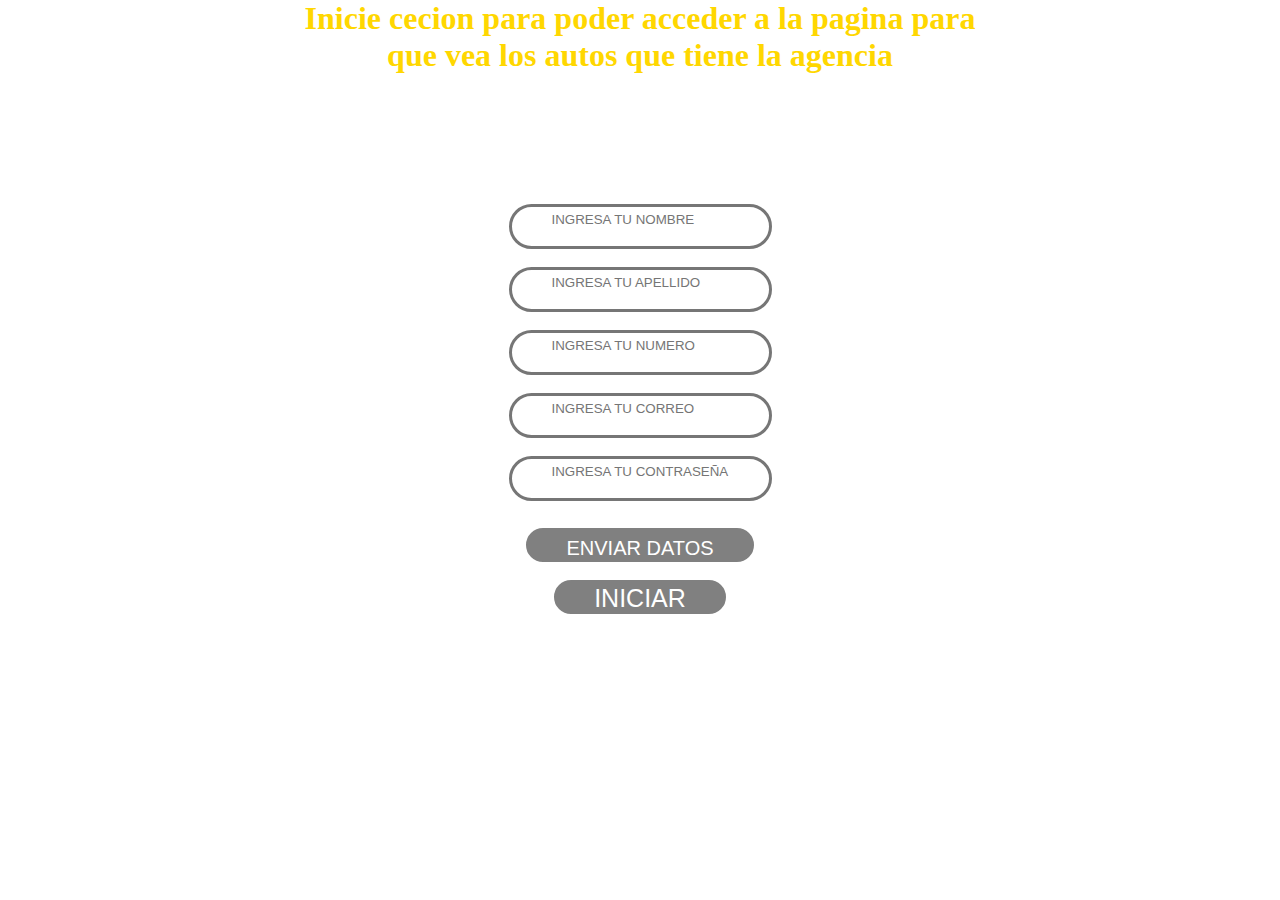
<file: proyecto estadiass/sesion.html>
<!DOCTYPE html>
<html lang="es">
<head>
    <meta charset="UTF-8">
    <meta name="viewport" content="width=device-width, initial-scale=1.0">
    <meta http-equiv="X-UA-Compatible" content="ie=edge">
    <link rel="stylesheet" href="estilos/estilo.css">
    <title>Formulario Registro</title>
    
    <script type="text/javascript">
        function validar(){
            var form = document.form;
    
            if(form.nombre.value==0){
                alert("INGRESA TU NOMBRE");
                form.nombre.value="";
                form.nombre.focus();
                return false;
            }
            if(form.apellido.value==0){
                alert("INGRESA TUS APELLIDOS");
                form.apellido.value="";
                form.apellido.focus();
                return false;
            }
    
            if(form.telefono.value==0){
                alert("INGRESA TU TELEFONO");
                form.telefono.value="";
                form.telefono.focus();
                return false;
            }
            if(form.correo.value==0){
                alert("INGRESA TU CORREO");
                form.correo.value="";
                form.correo.focus();
                return false;
            }
            if(form.contraseña.value==0){
                alert("INGRESA TU CONTRASEÑA");
                form.contraseña.value="";
                form.contraseña.focus();
                return false;
            }
            alert("DATOS GUARDADOS");
            form.submit();
        }
            </script>
    <center><p><h1>Inicie cecion para poder acceder a la pagina para 
     <br>   que vea los autos que tiene la agencia</h1></p></center>
</head>
<body>

    <center><form name="form" action="#" method="POST" onsubmit="return validar();">
        <input type="text" name="nombre" placeholder="INGRESA TU NOMBRE"> <br>
        <input type="text" name="apellido" placeholder="INGRESA TU APELLIDO"><br>
        <input type="text" name="telefono" placeholder="INGRESA TU NUMERO"> <br>
        <input type="email" name="correo" placeholder="INGRESA TU CORREO"><br>
        <input type="text" name="contraseña" placeholder="INGRESA TU CONTRASEÑA"> <br>

        <button onclick="validar ();"><a href="menu.html"></a>ENVIAR DATOS</button>
        <button><a href="bienvenida.html">INICIAR</button></a>
    </form> </center>


    
</body>
</html>
</file>
<file: proyecto estadiass/estilos/estilo4.css>
*{
    margin: 0px;
    padding: 0px;
    box-sizing: border-box;
}
body{
    background: url(https://fondosmil.com/fondo/3040.jpg);
}
h1{
    color: gold;
    font-family: cursive;
}
form{
    width: 400px;
    padding: 30px;
    margin: auto;
    margin-top: 100px;
    border-radius: 4px;
    font-family: serif;
    flex-direction: column;
    display: flex;
    
    align-items: center;
    font-size: 15px;
}
input{
    height: 45px;
    color: red;
    padding-bottom:15px;
    padding-left:40px;
    padding-right:40px;
    border-width: 3px;
    border-style: solid;
    border-radius:30px;
    align-items: center;
}
button {
    height: 40px;
    text-align: center;
    font-size: 20px;
    line-height: 40px;
    margin: 6px;
    text-decoration:none;
    background-color:gray;
    border-color: white;
    color: white;
    padding-bottom:15px;
    padding-left:40px;
    padding-right:40px;
    border-width: 3px;
    border-style: solid;
    border-radius:35px;
}
a{
    height: 40px;
    text-align: center;
    font-size: 25px;
    line-height: 20px;
    color: white;
    text-decoration: none;
}
.form-register h4 {
    font-size: 22px;
    margin-bottom: 20px;
}

.controls {
    width: 100%;
    background: #24303c;
    padding: 10px;
    border-radius: 4px;
    margin-bottom: 16px;
    border: 1px solid #1f53c5;
    font-family: 'calibri';
    font-size: 18px;
    color: white;
}

.form-register p {
    height: 40px;
    text-align: center;
    font-size: 18px;
    line-height: 40px;
}

.form-register a {
    color: white;
    text-decoration: none;
}

.form-register a:hover {
    color: white;
    text-decoration: underline;
}
</file>
<file: proyecto estadiass/estilos/estilo7.css>
html{
  display: flex;
  justify-content: center;
}
body {
  width: 1100px;
  height: auto;
  background: url(https://fondosmil.com/fondo/3040.jpg);
  background-size: cover;
  background-attachment: fixed;
  background-repeat: no-repeat;
  display: flex;
  flex-direction: column;
  }
  h2{
    color: white;
    justify-content: center;
    align-items: center;
    font-family: 'Segoe UI', Tahoma, Geneva, Verdana, sans-serif;

  }
  button {
    height: 3px;
    text-align: center;
    text-decoration:none;
    margin: 1px;
    text-decoration:none;
    background-color:goldenrod;
    border-color: white;
    color: red;
    padding-bottom:15px;
    padding-left:40px;
    padding-right:40px;
    border-width: 3px;
    border-style: solid;
    border-radius:35px;
}
  header{
    color:red;
    display: flex;
    justify-content:center;
    align-items:center;
    flex-direction: column; 
    font-family: 'Segoe UI', Tahoma, Geneva, Verdana, sans-serif;
  }
  #inf0{
    width: auto;
    color: white;
    margin-left: 20px;
    display: flex;
    justify-content: center;
    align-items: center;
}

.a{
    text-decoration: none;
    color:white;
    padding: 15px;
    /* background-color: goldenrod; */
    transition: all 0.5s ease 0s;
    border-radius: 40px;
}
nav{
  width: 100%;
  height: 200px;
  
  justify-content: center;
  display: flex;
}
ul{
  width: 700px;
  height: 150px;
  display: flex;
  list-style: none;
  align-items: center;
  justify-content: space-around;
}
article{
  width: 800px;
  height: 810px;
  
}
.art1{
  width: 860px;
  height: 250px;
  padding: 20px;
  display: flex;
}
#img1{
  background-color: brown;
}
#t1{
  width: 490px;
  height: 50px;
  margin-left: 20px;
  display: flex;
  justify-content: right;
  align-items: center;
  font-family: Minecraft;
}
#inf1{
  width: 490px;
  height: 200px;
  margin-left: 20px;
  font-family: 'Trebuchet MS', 'Lucida Sans Unicode', 'Lucida Grande', 'Lucida Sans', Arial, sans-serif;
  display: flex;
  justify-content: center;
  align-items: center;
}
#caja1{
  width: 800px;
  height: 250px;
  color:white;
  background-color:rgb(221, 60, 11);
}
#a{
  color: red;
  width: 200px;
  height: 200px;
  justify-content:left;
  padding: 5px;
}
.art2{
  width: 860px;
  height: 250px;
  display: flex;
  padding-left: 20px;
  padding-right: 20px;
  padding-bottom: 20px;
}
#img2{
  background-color: brown;
}
#t2{
  width: 490px;
  height: 50px;
  margin-left: 20px;
  display: flex;
  justify-content: right;
  align-items: center;
  font-family: Minecraft;
}
#inf2{
  width: 490px;
  height: 200px;
  margin-left: 20px;
  display: flex;
  justify-content: center;
  align-items: center;
  font-family: 'Trebuchet MS', 'Lucida Sans Unicode', 'Lucida Grande', 'Lucida Sans', Arial, sans-serif;

}
#caja2{
  width: 760px;
  height: 250px;
  color: white;
  background-color:rgb(221, 60, 11);
}
.art3{
  width: 860px;
  height: 250px;
  padding-left: 20px;
  padding-right: 20px;
  display: flex;
}
#img3{
  background-color: brown;
}
#t3{
  width: 490px;
  height: 50px;
  margin-left: 20px;
  display: flex;
  justify-content: right;
  align-items: center;
  font-family: Minecraft;
}
#inf3{
  width: 490px;
  height: 200px;
  margin-left: 20px;
  display: flex;
  justify-content: center;
  align-items: center;
  font-family: 'Trebuchet MS', 'Lucida Sans Unicode', 'Lucida Grande', 'Lucida Sans', Arial, sans-serif;

}
#caja3{
  width: 760px;
  height: 250px;
  color: white;
  background-color:rgb(221, 60, 11);
}

.art4{
  width: 860px;
  height: 250px;
  padding: 20px;
  display: flex;
  order: 1;
}
#img4{
  background-color: brown;
}
#t4{
  width: 490px;
  height: 50px;
  margin-left: 20px;
  display: flex;
  justify-content: right;
  align-items: center;
  font-family: Minecraft;
}
#inf4{
  width: 490px;
  height: 200px;
  margin-left: 20px;
  display: flex;
  justify-content: center;
  align-items: center;
  font-family: 'Trebuchet MS', 'Lucida Sans Unicode', 'Lucida Grande', 'Lucida Sans', Arial, sans-serif;

}
#caja4{
  width: 760px;
  height: 250px;
  color: white;
  background-color:rgb(221, 60, 11);
}
.art5{
  width: 860px;
  height: 250px;
  display: flex;
  padding-left: 20px;
  padding-right: 20px;
  padding-bottom: 20px;
}
#img5{
  background-color: brown;
}
#t5{
  width: 490px;
  height: 50px;
  margin-left: 20px;
  display: flex;
  justify-content: right;
  align-items: center;
  font-family: Minecraft;
}
#inf5{
  width: 490px;
  height: 200px;
  margin-left: 20px;
  display: flex;
  justify-content: center;
  align-items: center;
  font-family: 'Trebuchet MS', 'Lucida Sans Unicode', 'Lucida Grande', 'Lucida Sans', Arial, sans-serif;

}
#caja5{
  width: 760px;
  height: 250px;
  color: white;
  background-color:rgb(221, 60, 11);
}

.art6{
  width: 860px;
  height: 250px;
  padding-left: 20px;
  padding-right: 20px;
  display: flex;
}
#img6{
  background-color: brown;
}
#t6{
  width: 490px;
  height: 50px;
  margin-left: 20px;
  display: flex;
  justify-content: right;
  align-items: center;
  font-family: Minecraft;
}
#inf6{
  width: 490px;
  height: 200px;
  margin-left: 20px;
  display: flex;
  justify-content: center;
  align-items: center;
  font-family: 'Trebuchet MS', 'Lucida Sans Unicode', 'Lucida Grande', 'Lucida Sans', Arial, sans-serif;

}
#caja6{
  width: 760px;
  height: 250px;
  color: white;
  background-color:rgb(221, 60, 11);
}

.art7{
  width: 860px;
  height: 250px;
  padding: 20px;
  display: flex;
}
#img7{
  background-color: brown;
}
#t7{
  width: 490px;
  height: 50px;
  margin-left: 20px;
  display: flex;
  justify-content: right;
  align-items: center;
  font-family: Minecraft;
}
#inf7{
  width: 490px;
  height: 200px;
  margin-left: 20px;
  display: flex;
  justify-content: center;
  align-items: center;
  font-family: 'Trebuchet MS', 'Lucida Sans Unicode', 'Lucida Grande', 'Lucida Sans', Arial, sans-serif;

}
#caja7{
  width: 760px;
  height: 250px;
  color: white;
  background-color:rgb(221, 60, 11);
}
.art8{
  width: 860px;
  height: 250px;
  display: flex;
  padding-left: 20px;
  padding-right: 20px;
  padding-bottom: 20px;
}
#img8{
  background-color: brown;
}
#t8{
  width: 490px;
  height: 50px;
  margin-left: 20px;
  display: flex;
  justify-content: right;
  align-items: center;
  font-family: Minecraft;
}
#inf8{
  width: 490px;
  height: 200px;
  margin-left: 20px;
  display: flex;
  justify-content: center;
  align-items: center;
  font-family: 'Trebuchet MS', 'Lucida Sans Unicode', 'Lucida Grande', 'Lucida Sans', Arial, sans-serif;

}
#caja8{
  width: 760px;
  height: 250px;
  color: white;
  background-color:rgb(221, 60, 11);
}
.art9{
  width: 860px;
  height: 250px;
  display: flex;
  padding-left: 20px;
  padding-right: 20px;
  padding-bottom: 20px;
}
#img9{
  background-color: brown;
}
#t9{
  width: 490px;
  height: 50px;
  margin-left: 20px;
  display: flex;
  justify-content: right;
  align-items: center;
  font-family: Minecraft;
}
#inf9{
  width: 490px;
  height: 200px;
  margin-left: 20px;
  display: flex;
  justify-content: center;
  align-items: center;
  font-family: 'Trebuchet MS', 'Lucida Sans Unicode', 'Lucida Grande', 'Lucida Sans', Arial, sans-serif;

}
#caja9{
  width:760px;
  height:250px;
  color: white;
  background-color:rgb(221, 60, 11);
}
.art10{
  width: 860px;
  height: 250px;
  display: flex;
  padding-left: 20px;
  padding-right: 20px;
  padding-bottom: 20px;
}
#img10{
  background-color: brown;
}
#t10{
  width: 490px;
  height: 50px;
  margin-left: 20px;
  display: flex;
  justify-content: right;
  align-items: center;
  font-family: Minecraft;
}
#inf10{
  width: 490px;
  height: 200px;
  margin-left: 20px;
  display: flex;
  justify-content: center;
  align-items: center;
  font-family: 'Trebuchet MS', 'Lucida Sans Unicode', 'Lucida Grande', 'Lucida Sans', Arial, sans-serif;

}
#caja10{
  width: 760px;
  height: 250px;
  color: white;
  background-color:rgb(221, 60, 11);
}

footer{
  width: 800px;
  height: 200px;
  display: flex;
  align-items: center;
  color:red;
  margin: 30px;
}

.boton{
  background: gold;
  margin: 20px;
  width: 150px;
  height: 70px;
  color:white;
}
</file>
<file: proyecto estadiass/estilos/estilo9.css>
body{
    background: url(https://fondosmil.com/fondo/3040.jpg);
    margin: 0px;
    font-family: 'Quicksand';
}

button{
    font-size: 16px;
    text-align: center;
    border-radius: 8px;
    padding: 10px 20px;
}

.page-nav {
    border: 1px solid black;
    position: relative;
}

.page-nav h1{
    margin: 20px;
    color: white;
}

.button-checkout{
    background-color: white;
    color: black;
    border: 2px solid #008CBA;
    transition-duration: 0.4s;
    position: absolute;
    right: 15px;
    bottom: 15px;
}

.button-checkout:hover{
    background-color: #008CBA;
    color: white;
}

.page-content {
    display: flex;
    flex-wrap: wrap;
    justify-content: space-evenly;
}

.product-container{
    margin: 15px;
    padding: 2px 16px;
    position: relative;
    box-shadow: 0 4px 8px 0 rgba(0, 0, 0, 0.1);
    background-color: white;
}

.product-container:hover{
    box-shadow: 0 8px 16px 0 rgba(0, 0, 0, 0.2);
}

.product-container img{
    width: 300px;
}

.product-container h1{
    margin-bottom: 10px;
    margin-left: 15px;
}

.button-add{
    background-color: white;
    color: black;
    border: 2px solid #4CAF50;
    transition-duration: 0.4s;
    position: absolute;
    right: 15px;
    bottom: 10px;
}

.button-add:hover{
    background-color: #4CAF50;
    color: white;
}

.boton{
    background: gold;
    margin: 20px;
    width: 200px;
    height: 30px;
    color:white;
}
</file>
<file: proyecto estadiass/estilos/estilo6.css>
*{
    box-sizing: border-box;
}


body{
    background: url(https://fondosmil.com/fondo/3040.jpg);
    color: gold;
    font-family: 'Quicksand', sans-serif;
    padding: 0 1.5em;
}

.content{
    max-width: 1170px;
    margin-left: auto;
    margin-right: auto;
    padding: 1.5em;
}

.logo{
    text-align: center;
    font-size: 3em;
}

.logo span{
    color: #b70e21;
}

.contact-wrapper{
    box-shadow: 0 0 20px 0 rgba(255, 255, 255, .3);
}

.contact-wrapper > * {
    padding: 1em;
}

.contact-form{
    background: #222222;
}

.contact-form form{
    display: grid;
    grid-template-columns: 1fr 1fr;
}

.contact-form form .block{
    grid-column: 1 / 3;
}

.contact-form form p{
    margin: 0;
    padding: 1em;
}

.contact-form form button,
.contact-form form input,
.contact-form form textarea{
    width: 100%;
    padding: 7em;
    border: none;
    background: none;
    outline: 0;
    color: #fff;
    border-bottom: 1px solid #d63031;
}

.contact-form form button{
    background: #b70e21;
    color: #000;
    border: 0;
    text-transform: uppercase;
    padding: 1em;
}

.contact-form form button:hover,
.contact-form form button:focus{
    background: #d63031;
    color: #fff;
    transition: background-color 1s ease-out;
    outline: 0;
}

.contact-info{
    background: #000;
}

.contact-info h4,
.contact-info ul,
.contact-info p{
    text-align: center;
    margin: 0 0 1rem 0;
}

.contact-info ul{
    list-style: none;
    padding: 0;
}

.contact-info ul li{
    padding: .3em;
}

/* LARGE SCREEN */
@media (min-width: 700px){
    body{
        padding: 0 4rem;
    }

    .contact-wrapper{
        display: grid;
        grid-template-columns: 2fr 1fr;
    }

    .contact-wrapper > * {
        padding: 2em;
    }

    .contact-info h4,
    .contact-info ul,
    .contact-info p{
        padding: 1em;
        text-align: left;
    }

}

.boton{
    background:gold;
    margin: 20px;
    width: 150px;
    height: 40px;
    color:white;
}
</file>
<file: proyecto estadiass/estilos/estilo8.css>
html{
  display: flex;
  justify-content: center;
}
body {
  width: 1100px;
  height: auto;
  background: url(https://fondosmil.com/fondo/3040.jpg);
  background-size: cover;
  background-attachment: fixed;
  background-repeat: no-repeat;
  display: flex;
  flex-direction: column;
}
  h2{
    color: white;
    justify-content: center;
    align-items: center;
    font-family: 'Segoe UI', Tahoma, Geneva, Verdana, sans-serif;

  }
  button {
    height: 3px;
    text-align: center;
    text-decoration:none;
    margin: 1px;
    text-decoration:none;
    background-color:goldenrod;
    border-color: white;
    color: red;
    padding-bottom:15px;
    padding-left:40px;
    padding-right:40px;
    border-width: 3px;
    border-style: solid;
    border-radius:35px;
}
  header{
    color:red;
    display: flex;
    justify-content:center;
    align-items:center;
    flex-direction: column; 
    font-family: 'Segoe UI', Tahoma, Geneva, Verdana, sans-serif;
  }
  #inf0{
    width: auto;
    color: white;
    margin-left: 20px;
    display: flex;
    justify-content: center;
    align-items: center;
}

.a{
    text-decoration: none;
    color:white;
    padding: 15px;
    /* background-color: goldenrod; */
    transition: all 0.5s ease 0s;
    border-radius: 40px;
}
nav{
  width: 100%;
  height: 200px;
  
  justify-content: center;
  display: flex;
}
ul{
  width: 700px;
  height: 150px;
  display: flex;
  list-style: none;
  align-items: center;
  justify-content: space-around;
}
article{
  width: 800px;
  height: 810px;
  
}
.art1{
  width: 860px;
  height: 250px;
  padding: 20px;
  display: flex;
}
#img1{
  background-color: brown;
}
#t1{
  width: 490px;
  height: 50px;
  margin-left: 20px;
  display: flex;
  justify-content: right;
  align-items: center;
  font-family: Minecraft;
}
#inf1{
  width: 490px;
  height: 200px;
  margin-left: 20px;
  font-family: 'Trebuchet MS', 'Lucida Sans Unicode', 'Lucida Grande', 'Lucida Sans', Arial, sans-serif;
  display: flex;
  justify-content: center;
  align-items: center;
}
#caja1{
  width: 800px;
  height: 250px;
  color:white;
  background-color:rgb(221, 60, 11);
}
#a{
  color: red;
  width: 200px;
  height: 200px;
  justify-content:left;
  padding: 5px;
}
.art2{
  width: 860px;
  height: 250px;
  display: flex;
  padding-left: 20px;
  padding-right: 20px;
  padding-bottom: 20px;
}
#img2{
  background-color: brown;
}
#t2{
  width: 490px;
  height: 50px;
  margin-left: 20px;
  display: flex;
  justify-content: right;
  align-items: center;
  font-family: Minecraft;
}
#inf2{
  width: 490px;
  height: 200px;
  margin-left: 20px;
  display: flex;
  justify-content: center;
  align-items: center;
  font-family: 'Trebuchet MS', 'Lucida Sans Unicode', 'Lucida Grande', 'Lucida Sans', Arial, sans-serif;

}
#caja2{
  width: 760px;
  height: 250px;
  color: white;
  background-color:rgb(221, 60, 11);
}
.art3{
  width: 860px;
  height: 250px;
  padding-left: 20px;
  padding-right: 20px;
  display: flex;
}
#img3{
  background-color: brown;
}
#t3{
  width: 490px;
  height: 50px;
  margin-left: 20px;
  display: flex;
  justify-content: right;
  align-items: center;
  font-family: Minecraft;
}
#inf3{
  width: 490px;
  height: 200px;
  margin-left: 20px;
  display: flex;
  justify-content: center;
  align-items: center;
  font-family: 'Trebuchet MS', 'Lucida Sans Unicode', 'Lucida Grande', 'Lucida Sans', Arial, sans-serif;

}
#caja3{
  width: 760px;
  height: 250px;
  color: white;
  background-color:rgb(221, 60, 11);
}

.art4{
  width: 860px;
  height: 250px;
  padding: 20px;
  display: flex;
}
#img4{
  background-color: brown;
}
#t4{
  width: 490px;
  height: 50px;
  margin-left: 20px;
  display: flex;
  justify-content: right;
  align-items: center;
  font-family: Minecraft;
}
#inf4{
  width: 490px;
  height: 200px;
  margin-left: 20px;
  display: flex;
  justify-content: center;
  align-items: center;
  font-family: 'Trebuchet MS', 'Lucida Sans Unicode', 'Lucida Grande', 'Lucida Sans', Arial, sans-serif;

}
#caja4{
  width: 760px;
  height: 250px;
  color: white;
  background-color:rgb(221, 60, 11);
}
.art5{
  width: 860px;
  height: 250px;
  display: flex;
  padding-left: 20px;
  padding-right: 20px;
  padding-bottom: 20px;
}
#img5{
  background-color: brown;
}
#t5{
  width: 490px;
  height: 50px;
  margin-left: 20px;
  display: flex;
  justify-content: right;
  align-items: center;
  font-family: Minecraft;
}
#inf5{
  width: 490px;
  height: 200px;
  margin-left: 20px;
  display: flex;
  justify-content: center;
  align-items: center;
  font-family: 'Trebuchet MS', 'Lucida Sans Unicode', 'Lucida Grande', 'Lucida Sans', Arial, sans-serif;

}
#caja5{
  width: 760px;
  height: 250px;
  color: white;
  background-color:rgb(221, 60, 11);
}

.art6{
  width: 860px;
  height: 250px;
  padding-left: 20px;
  padding-right: 20px;
  display: flex;
}
#img6{
  background-color: brown;
}
#t6{
  width: 490px;
  height: 50px;
  margin-left: 20px;
  display: flex;
  justify-content: right;
  align-items: center;
  font-family: Minecraft;
}
#inf6{
  width: 490px;
  height: 200px;
  margin-left: 20px;
  display: flex;
  justify-content: center;
  align-items: center;
  font-family: 'Trebuchet MS', 'Lucida Sans Unicode', 'Lucida Grande', 'Lucida Sans', Arial, sans-serif;

}
#caja6{
  width: 760px;
  height: 250px;
  color: white;
  background-color:rgb(221, 60, 11);
}

.art7{
  width: 860px;
  height: 250px;
  padding: 20px;
  display: flex;
}
#img7{
  background-color: brown;
}
#t7{
  width: 490px;
  height: 50px;
  margin-left: 20px;
  display: flex;
  justify-content: right;
  align-items: center;
  font-family: Minecraft;
}
#inf7{
  width: 490px;
  height: 200px;
  margin-left: 20px;
  display: flex;
  justify-content: center;
  align-items: center;
  font-family: 'Trebuchet MS', 'Lucida Sans Unicode', 'Lucida Grande', 'Lucida Sans', Arial, sans-serif;

}
#caja7{
  width: 760px;
  height: 250px;
  color: white;
  background-color:rgb(221, 60, 11);
}
.art8{
  width: 860px;
  height: 250px;
  display: flex;
  padding-left: 20px;
  padding-right: 20px;
  padding-bottom: 20px;
}
#img8{
  background-color: brown;
}
#t8{
  width: 490px;
  height: 50px;
  margin-left: 20px;
  display: flex;
  justify-content: right;
  align-items: center;
  font-family: Minecraft;
}
#inf8{
  width: 490px;
  height: 200px;
  margin-left: 20px;
  display: flex;
  justify-content: center;
  align-items: center;
  font-family: 'Trebuchet MS', 'Lucida Sans Unicode', 'Lucida Grande', 'Lucida Sans', Arial, sans-serif;

}
#caja8{
  width: 760px;
  height: 250px;
  color: white;
  background-color:rgb(221, 60, 11);
}
.art9{
  width: 860px;
  height: 250px;
  display: flex;
  padding-left: 20px;
  padding-right: 20px;
  padding-bottom: 20px;
}
#img9{
  background-color: brown;
}
#t9{
  width: 490px;
  height: 50px;
  margin-left: 20px;
  display: flex;
  justify-content: right;
  align-items: center;
  font-family: Minecraft;
  margin: 15px;
}
#inf9{
  width: 490px;
  height: 200px;
  margin-left: 20px;
  display: flex;
  justify-content: center;
  align-items: center;
  font-family: 'Trebuchet MS', 'Lucida Sans Unicode', 'Lucida Grande', 'Lucida Sans', Arial, sans-serif;

}
#caja9{
  width:760px;
  height:250px;
  color: white;
  background-color:rgb(221, 60, 11);
}


.boton{
  background: gold;
  margin: 20px;
  width: 150px;
  height: 70px;
  color:white;
}
</file>
<file: proyecto estadiass/estilos/estilo.css>
*{
    margin: 0;
    padding: 0;
    box-sizing: border-box;
}
h1{
    color: gold;
    font-family: cursive;
}
body {
    background-image: url(https://fondosmil.com/fondo/3040.jpg);
}
form{
    width: 400px;
    padding: 30px;
    margin: auto;
    margin-top: 100px;
    border-radius: 4px;
    font-family: monospace;
    flex-direction: column;
    display: flex;
    align-items: center;
    font-size: 15px;
}
input{
    height: 45px;
    color: red;
    padding-bottom:15px;
    padding-left:40px;
    padding-right:40px;
    border-width: 3px;
    border-style: solid;
    border-radius:30px;
}
button {
    height: 40px;
    text-align: center;
    font-size: 20px;
    line-height: 40px;
    margin: 6px;
    text-decoration:none;
    background-color:gray;
    border-color: white;
    color: white;
    padding-bottom:15px;
    padding-left:40px;
    padding-right:40px;
    border-width: 3px;
    border-style: solid;
    border-radius:35px;
}
a{
    height: 40px;
    text-align: center;
    font-size: 25px;
    line-height: 20px;
    color: white;
    text-decoration: none;
}
.controls {
    width: 100%;
    background: #24303c;
    padding: 10px;
    border-radius: 4px;
    margin-bottom: 16px;
    border: 1px solid #1f53c5;
    font-family: 'calibri';
    font-size: 18px;
    color: white;
    margin: 50px;
}


.form-register p {
    height: 40px;
    text-align: center;
    font-size: 18px;
    line-height: 40px;
}

.form-register a {
    color: white;
    text-decoration: none;
}

.form-register a:hover {
    color: white;
    text-decoration: underline;
}

.NoVisible{
    display: none;
}
.SiVisible{
    color: red;
    font-size: 15px;
    display: block;
}
</file>
